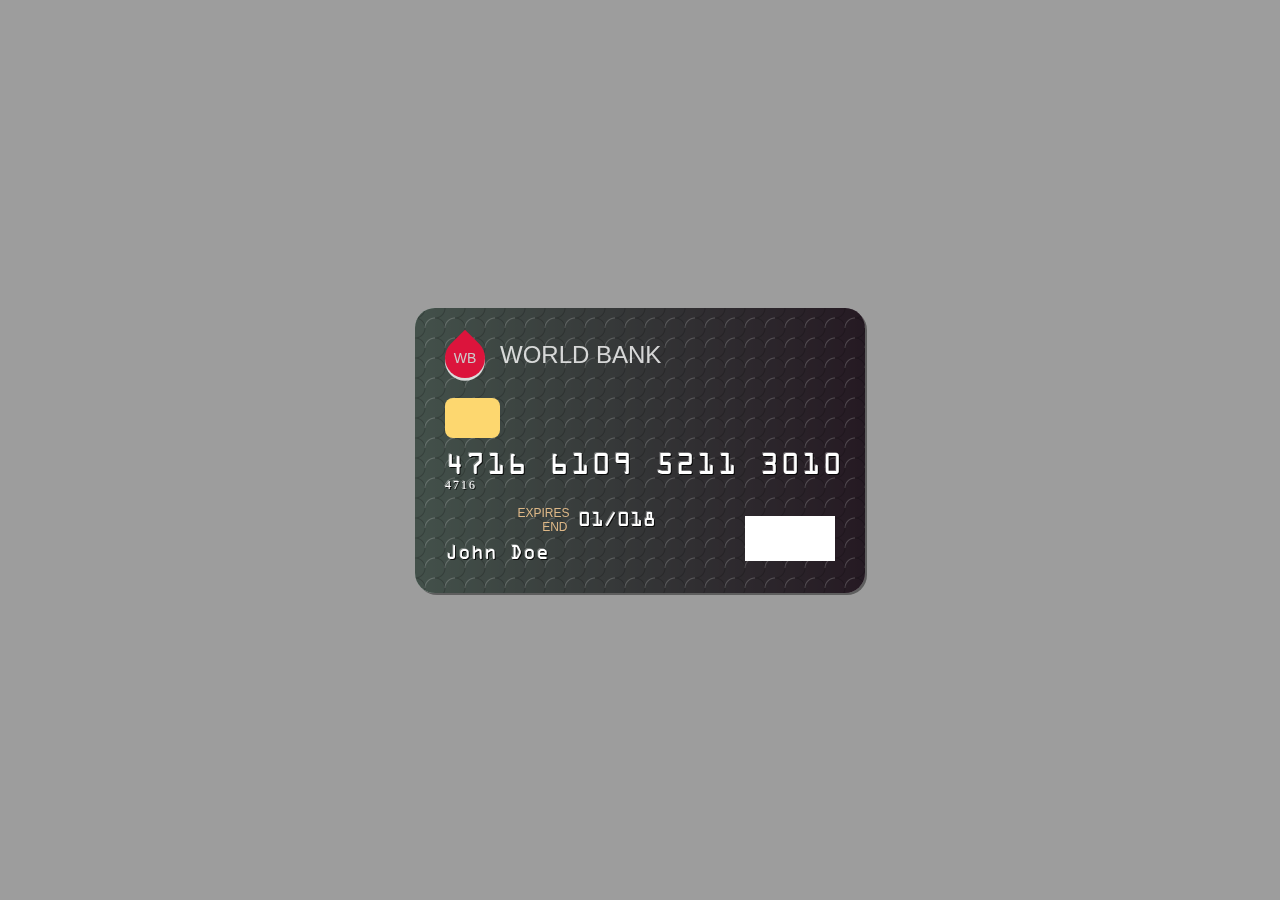
<file: credit-card/index.html>
<!DOCTYPE html>
<html lang="en">
<head>
    <meta charset="UTF-8">
    <meta http-equiv="X-UA-Compatible" content="IE=edge">
    <meta name="viewport" content="width=device-width, initial-scale=1.0">
    <title>credit card</title>
    <link rel="stylesheet" href="style.css">
</head>
<body>
    <div class="credit-card-wrap">
        <div class="mk-icon-world-map"></div>
        <div class="credit-card-inner">
            <header class="header">
                <div class="credit-logo">
                    <div class="shape"><span class="txt">WB</span></div> <span class="text">World Bank</span>
                </div>
            </header>
            <div class="mk-icon-sim"></div>
            <div class="credit-font credit-card-number" data-text="4716">4716  6109 5211 3010</div>
            <footer class="footer">
                <div class="clearfix">
                    <div class="pull-left">
                        <div class="credit-card-date"><span class="title">Expires End</span><span class="credit-font">01/018</span></div>
                        <div class="credit-font credit-author">John Doe</div>
                    </div>
                    <div class="pull-right"><div class="mk-icon-visa"></div></div>
                </div>
            </footer>
        </div>
    </div>
</body>
</html>
</file>
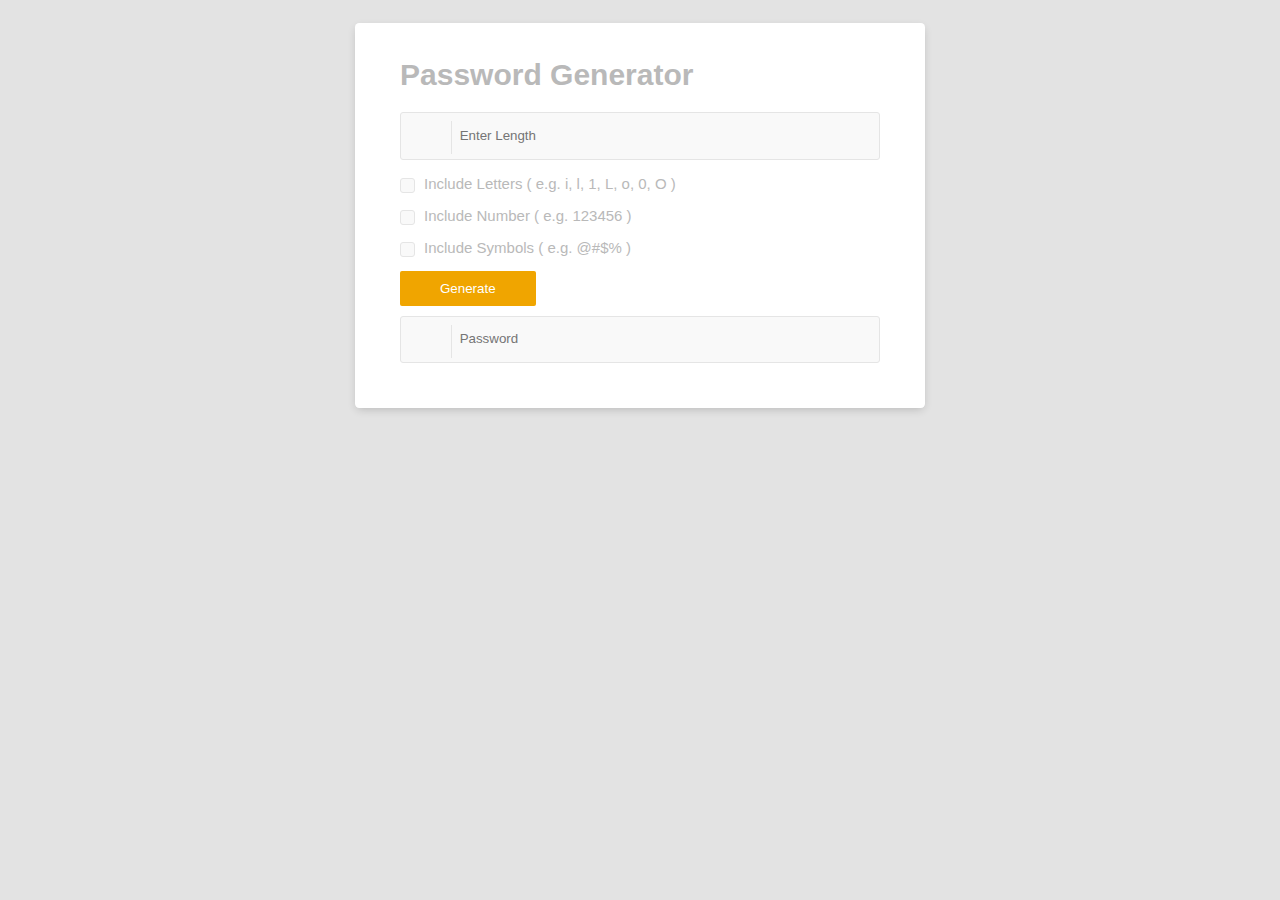
<file: password-generator/index.html>
<!DOCTYPE html>
<html lang="en">
<head>
    <meta charset="UTF-8">
    <meta http-equiv="X-UA-Compatible" content="IE=edge">
    <meta name="viewport" content="width=device-width, initial-scale=1.0">
    <title>Document</title>
    <link rel="stylesheet" href="https://cdnjs.cloudflare.com/ajax/libs/font-awesome/6.1.1/css/all.min.css" integrity="sha512-KfkfwYDsLkIlwQp6LFnl8zNdLGxu9YAA1QvwINks4PhcElQSvqcyVLLD9aMhXd13uQjoXtEKNosOWaZqXgel0g==" crossorigin="anonymous" referrerpolicy="no-referrer" />
    <link rel="stylesheet" href="style.css">
</head>
<body>
    <div class="container">
        <form>
          <div class="row">
            <h1>Password Generator</h1>
            <div class="input-group input-group-icon">
              <input type="number" placeholder="Enter Length"/>
              <div class="input-icon"><i class="fa-solid fa-arrow-down-1-9"></i></div>
            </div>
        
            <div class="row">
              <div class="input-group">
                <input id="letter" type="checkbox"/>
                <label for="letter">Include Letters ( e.g. i, l, 1, L, o, 0, O )</label>
              </div>
            </div>
            <div class="row">
              <div class="input-group">
                <input id="number" type="checkbox"/>
                <label for="number">Include Number ( e.g. 123456 )</label>
              </div>
            </div>
            <div class="row">
              <div class="input-group">
                <input id="symbol" type="checkbox"/>
                <label for="symbol">Include Symbols ( e.g. @#$% )</label>
              </div>
            </div>
            
            <div class="row">
              <button type="button" class="btn-primary">Generate</button>
            </div>
           
            <div class="input-group input-group-icon">
              <input type="password" placeholder="Password" readonly/>
              <div class="input-icon"><i class="fa fa-key"></i></div>
            </div>
          </div>
        </form>
      </div>
</body>
</html>
</file>
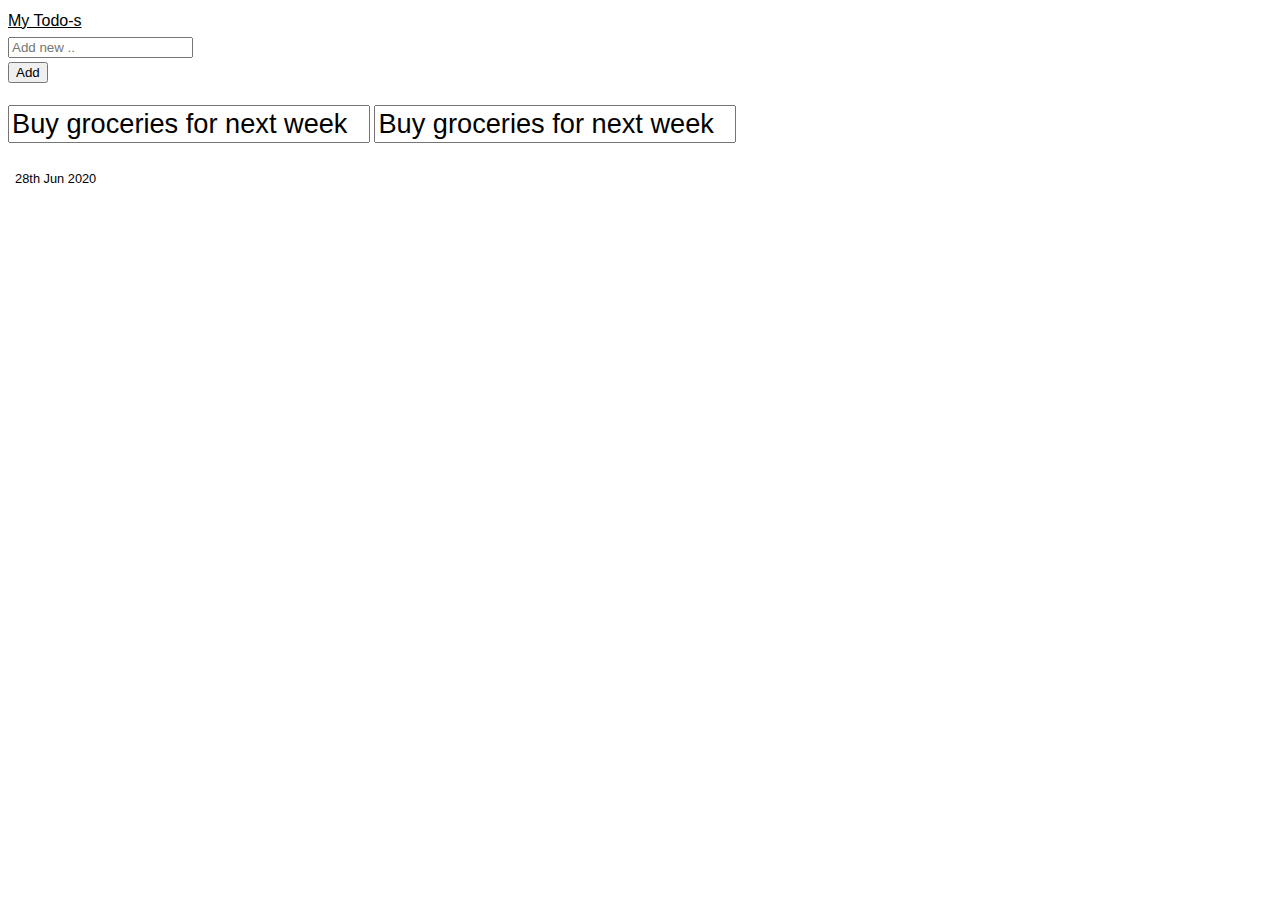
<file: todo-design/index.html>
<!DOCTYPE html>
<html lang="en">
<head>
    <meta charset="UTF-8">
    <meta http-equiv="X-UA-Compatible" content="IE=edge">
    <meta name="viewport" content="width=device-width, initial-scale=1.0">
    <title>Document</title>
    <link rel="stylesheet" href="https://cdnjs.cloudflare.com/ajax/libs/font-awesome/6.1.1/css/all.min.css" integrity="sha512-KfkfwYDsLkIlwQp6LFnl8zNdLGxu9YAA1QvwINks4PhcElQSvqcyVLLD9aMhXd13uQjoXtEKNosOWaZqXgel0g==" crossorigin="anonymous" referrerpolicy="no-referrer" />
    <!-- CSS only -->
    <link href="https://cdn.jsdelivr.net/npm/bootstrap@5.2.0-beta1/dist/css/bootstrap.min.css" rel="stylesheet" integrity="sha384-0evHe/X+R7YkIZDRvuzKMRqM+OrBnVFBL6DOitfPri4tjfHxaWutUpFmBp4vmVor" crossorigin="anonymous">
    <link rel="stylesheet" href="style.css">
</head>
<body>
    <div class="container m-5 p-2 rounded mx-auto bg-light shadow">
        <!-- App title section -->
        <div class="row m-1 p-4">
            <div class="col">
                <div class="p-1 h1 text-primary text-center mx-auto display-inline-block">
                    <i class="fa fa-check bg-primary text-white rounded p-2"></i>
                    <u>My Todo-s</u>
                </div>
            </div>
        </div>


        
        <!-- Create todo section -->
        <form>
        <div class="row m-1 p-3">
            <div class="col col-11 mx-auto">
                <div class="row bg-white rounded shadow-sm p-2 add-todo-wrapper align-items-center justify-content-center">
                    <div class="col">
                        <input class="form-control form-control-lg border-0 add-todo-input bg-transparent rounded" type="text" placeholder="Add new ..">
                    </div>
                    <div class="col-auto px-0 mx-0 mr-2">
                        <button type="submit" class="btn btn-primary">Add</button>
                    </div>
                </div>
            </div>
        </div>
        </form>


        <div class="p-2 mx-4 border-black-25 border-bottom"></div>
        <!-- Todo list section -->
        <div class="row mx-1 px-5 pb-3 w-80">
            <div class="col mx-auto">
                <!-- Todo Item 1 -->
                <div class="row px-3 align-items-center todo-item rounded">
                    <div class="col-auto m-1 p-0 d-flex align-items-center">
                        <h2 class="m-0 p-0">
                            <i class="fa fa-square-o text-primary btn m-0 p-0 d-none" data-toggle="tooltip" data-placement="bottom" title="Mark as complete"></i>
                            <i class="fa fa-check-square-o text-primary btn m-0 p-0" data-toggle="tooltip" data-placement="bottom" title="Mark as todo"></i>
                        </h2>
                    </div>
                    <div class="col px-1 m-1 d-flex align-items-center">
                        <input type="text" class="form-control form-control-lg border-0 edit-todo-input bg-transparent rounded px-3" readonly value="Buy groceries for next week" title="Buy groceries for next week" />
                        <input type="text" class="form-control form-control-lg border-0 edit-todo-input rounded px-3 d-none" value="Buy groceries for next week" />
                    </div>
                    <div class="col-auto m-1 p-0 px-3 d-none">
                    </div>
                    <div class="col-auto m-1 p-0 todo-actions">
                        <div class="row d-flex align-items-center justify-content-end">
                            <h5 class="m-0 p-0 px-2">
                                <i class="fa fa-trash-alt text-danger fa-2xs" data-toggle="tooltip" data-placement="bottom" title="Delete todo"></i>
                            </h5>
                        </div>
                        <div class="row todo-created-info">
                            <div class="col-auto d-flex align-items-center pr-2">
                                <i class="fa-solid fa-circle-info"></i>
                                <label class="date-label my-2 text-black-50"> &nbsp; 28th Jun 2020</label>
                            </div>
                        </div>
                    </div>
                </div>
            </div>
        </div>
    </div>
</body>
</html>
</file>
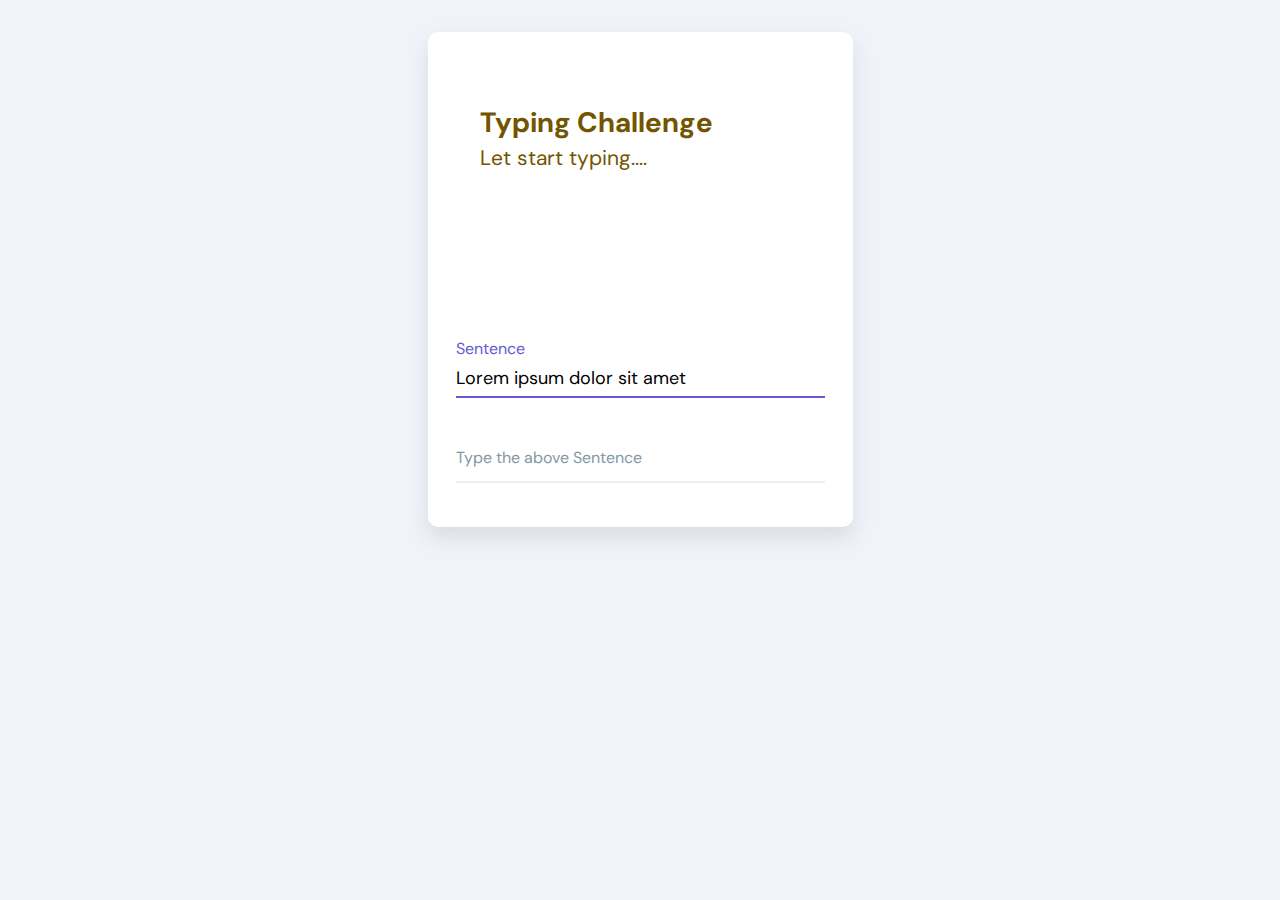
<file: typing/index.html>
<!DOCTYPE html>
<html lang="en">
<head>
    <meta charset="UTF-8">
    <meta http-equiv="X-UA-Compatible" content="IE=edge">
    <meta name="viewport" content="width=device-width, initial-scale=1.0">
    <title>Typing Game</title>
    <link rel="stylesheet" href="style.css">
</head>
<body>
    <div class="container">
        <!-- code here -->
        <div class="card">
            <div class="card-image">	
                <h2 class="card-heading">
                    Typing Challenge
                    <small>Let start typing....</small>
                </h2>
            </div>
            <form class="card-form">
                <div class="input">
                    <input type="text" class="input-field" value="Lorem ipsum dolor sit amet" required/>
                    <label class="input-label">Sentence</label>
                </div>
                <div class="input">
                    <input type="text" class="input-field" value="" required/>
                    <label class="input-label">Type the above Sentence</label>
                </div>
                <!-- <div class="action">
                    <button class="action-button">Get started</button>
                </div> -->
            </form>
            <div class="card-info">
                <!-- <p>By signing up you are agreeing to our <a href="#">Terms and Conditions</a></p> -->
            </div>
        </div>
    </div>
    
</body>
</html>
</file>
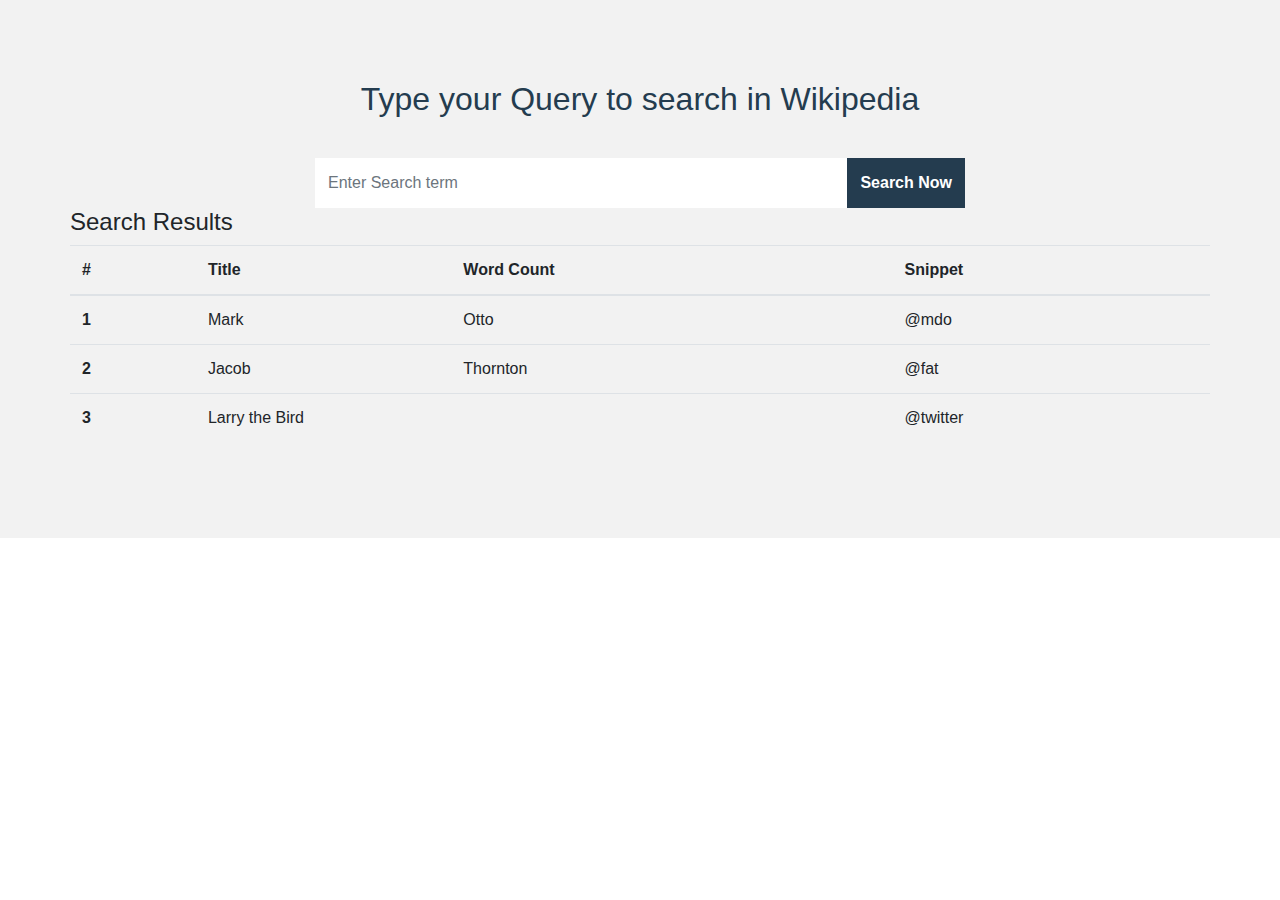
<file: wiki-search/index.html>
<!DOCTYPE html>
<html lang="en">
<head>
    <meta charset="UTF-8">
    <meta http-equiv="X-UA-Compatible" content="IE=edge">
    <meta name="viewport" content="width=device-width, initial-scale=1.0">
    <title>wiki search</title>
    <link rel="stylesheet" href="style.css">
    <link href="//maxcdn.bootstrapcdn.com/bootstrap/4.1.1/css/bootstrap.min.css" rel="stylesheet" id="bootstrap-css">
    <script src="//maxcdn.bootstrapcdn.com/bootstrap/4.1.1/js/bootstrap.min.js"></script>
    <script src="//cdnjs.cloudflare.com/ajax/libs/jquery/3.2.1/jquery.min.js"></script>
</head>
<body>
    <section class="newsletter">
        <div class="container">
            <div class="row">
                <div class="col-sm-12">
                    <div class="content">
                        <form>
                            <h2>Type your Query to search in Wikipedia </h2>
                            <div class="input-group">
                                <input type="text" class="form-control" placeholder="Enter Search term">
                                <span class="input-group-btn">
                                    <button class="btn" type="submit">Search Now</button>
                                </span>
                            </div>
                        </form>
                    </div>
                </div>
            </div>
            <div class="row">
                <h4>Search Results</h4>
                <table class="table">
                    <thead>
                      <tr>
                        <th scope="col">#</th>
                        <th scope="col">Title</th>
                        <th scope="col">Word Count</th>
                        <th scope="col">Snippet</th>
                      </tr>
                    </thead>
                    <tbody>
                      <tr>
                        <th scope="row">1</th>
                        <td>Mark</td>
                        <td>Otto</td>
                        <td>@mdo</td>
                      </tr>
                      <tr>
                        <th scope="row">2</th>
                        <td>Jacob</td>
                        <td>Thornton</td>
                        <td>@fat</td>
                      </tr>
                      <tr>
                        <th scope="row">3</th>
                        <td colspan="2">Larry the Bird</td>
                        <td>@twitter</td>
                      </tr>
                    </tbody>
                  </table>
            </div>
        </div>
    </section>
</body>
</html>
</file>
